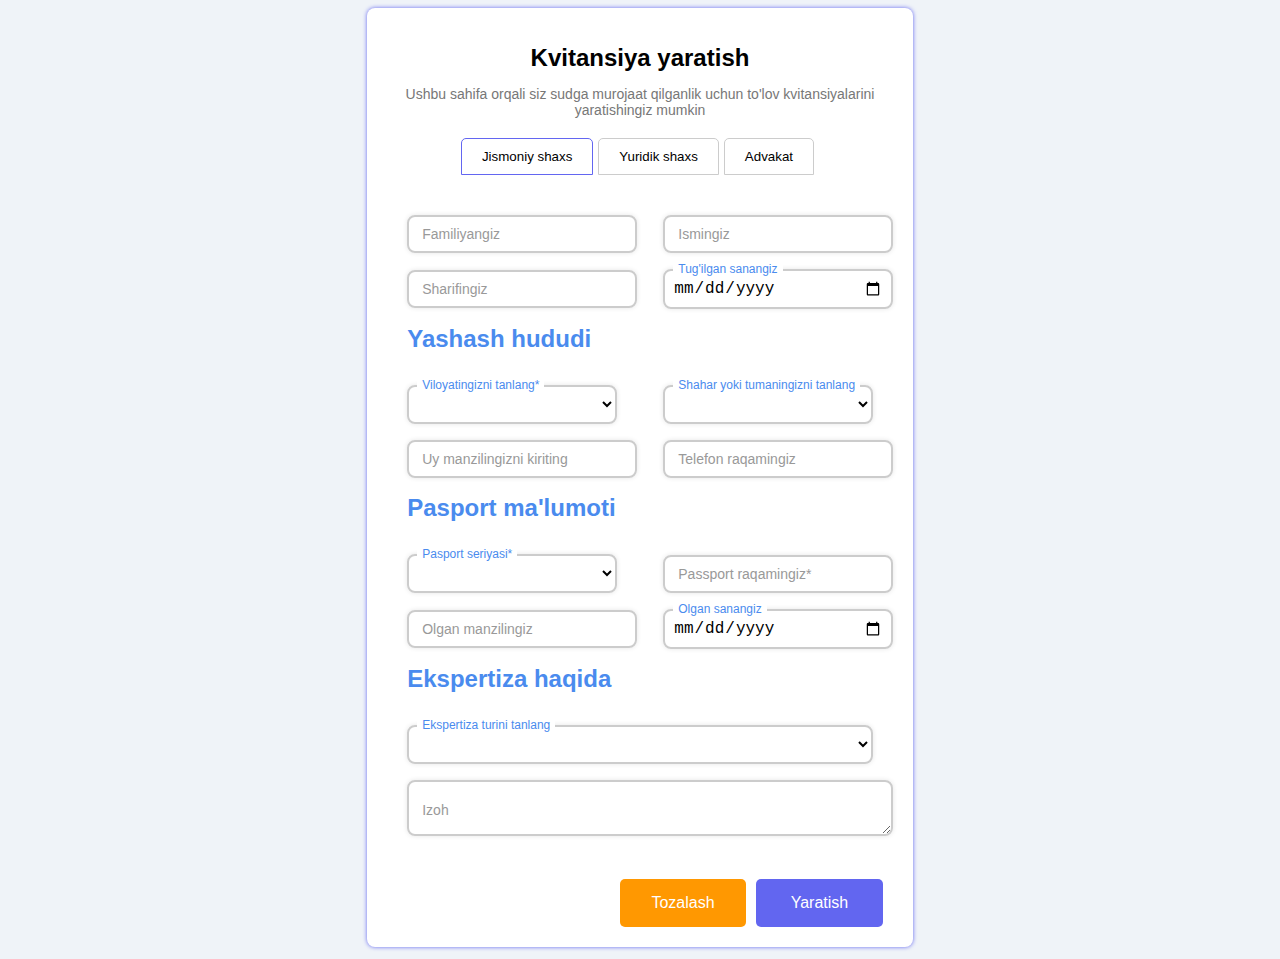
<file: index.html>
<!DOCTYPE html>
<html lang="uz">

<head>
    <meta charset="UTF-8">
    <meta name="viewport" content="width=device-width, initial-scale=1.0">
    <title>Kvitansiya yaratish</title>
    <script src="https://code.jquery.com/jquery-3.6.0.min.js"></script>

</head>

<!-- Styles -->
<style>
    body {
        font-family: "Arial", sans-serif;
        background-color: #eff3f8;
        font-weight: 400;
        font-size: 14px;
        color: #000;
    }

    .container {
        width: 40%;
        margin: auto;
        background-color: white;
        padding: 20px;
        border-radius: 8px;
        box-shadow: 0 0 10px rgba(0, 0, 0, 0.1);
        /* border:1px solid #6366F1; */
        box-shadow: 0 0 4px rgb(99, 102, 241);
    }

    .header {
        text-align: center;
        margin-bottom: 20px;
    }

    .header h1 {
        font-size: 24px;
        margin-bottom: 5px;
    }

    .header p {
        color: #777;
        font-size: 14px;
    }

    .tab {
        display: flex;
        justify-content: center;
        margin-bottom: 20px;
    }

    .tab button {
        background-color: #fff;
        border: 1px solid #ccc;
        padding: 10px 20px;
        cursor: pointer;
        transition: background-color 0.3s;
        border-radius: 5px 5px 0 0;
        margin-right: 5px;
    }

    .tab button.active {
        border: 1px solid rgb(99, 102, 241);
    }

    .tabcontent {
        display: none;
        padding: 20px;
        border-radius: 0 0 5px 5px;
    }

    .full-width {
        grid-column: span 2;
    }

    .form-group p {
        padding: 0;
        margin: 0;
        color: #6366f1;
        font-weight: 600;
    }

    .btn-group {
        display: flex;
        justify-content: end;
        align-items: center;
    }

    .btn-clear,
    .btn-submit {
        background-color: #ff9801;
        color: white;
        padding: 15px 20px;
        border: none;
        cursor: pointer;
        width: 25%;
        margin-top: 20px;
        margin-right: 2%;
        border-radius: 5px;
        font-size: 16px;
    }

    .btn-submit {
        background-color: #6266f0;
    }

    .btn-clear:hover,
    .btn-submit:hover {
        opacity: 0.8;
    }

    .btn-clear:disabled,
    .btn-submit:disabled {
        background-color: #ccc;
        cursor: not-allowed;
    }

    .tabcontentform {
        display: flex;
        justify-content: space-between;
        align-items: center;
        flex-wrap: wrap;
        gap: 1rem;
    }

    .form-group {
        width: 45%;
        position: relative;
    }

    .form-group input,
    .form-group select,
    .form-group textarea {
        width: 100%;
        border: 2px solid #ccc;
        border-radius: 8px;
        padding: 8px;
        font-size: 16px;
        box-shadow: 0 0 5px rgba(0, 0, 0, 0.1);
        outline: none;
        background: none;
        resize: vertical;
        /* For textarea resize behavior */
    }

    .form-group label {
        position: absolute;
        top: 50%;
        left: 10px;
        transform: translateY(-50%);
        background-color: white;
        padding: 0 5px;
        color: #999;
        transition: all 0.2s ease;
        pointer-events: none;
        font-size: 14px;
    }

    .form-group input:focus+label,
    .form-group select:focus+label,
    .form-group textarea:focus+label,
    .form-group input:not(:placeholder-shown)+label,
    .form-group select:not(:placeholder-shown)+label,
    .form-group textarea:not(:placeholder-shown)+label {
        top: 0;
        left: 10px;
        font-size: 12px;
        color: #4A8BEE;
        transform: translateY(-50%);
    }

    .form-group input:focus::placeholder,
    .form-group textarea:focus::placeholder {
        color: transparent;
    }

    .form-group input:focus,
    .form-group textarea:focus {
        border-color: #5B9CFF;
    }

    .form-group-info {
        width: 100%;
        margin-bottom: 1rem;
        font-size: 24px;
        font-weight: 600;
        color: #4A8BEE;
        grid-column: span 2;

    }

    .tabcontentform .span-2 {
        width: 100%
    }

    /* Media queries for responsiveness */
    @media only screen and (max-width: 480px) {

        /* 480px va undan kichik ekranlar uchun kod */
        .container {
            width: 90%;
            margin: 0 auto;
        }

        .form-group {
            width: 100%;
        }

        .form-group input,
        .form-group select,
        .form-group textarea {
            font-size: 12px;
        }

        .form-group-info {
            font-size: 16px;
        }

        .btn-clear,
        .btn-submit {
            width: 50%;
        }
    }

    @media only screen and (max-width: 576px) {

        /* 576px va undan kichik ekranlar uchun kod */
        .container {
            width: 90%;
            margin: 0 auto;
        }

        .form-group {
            width: 100%;
        }

        .form-group input,
        .form-group select,
        .form-group textarea {
            font-size: 12px;
        }

        .form-group-info {
            font-size: 16px;
        }

        .btn-clear,
        .btn-submit {
            width: 50%;
        }

    }

    @media only screen and (max-width: 768px) {

        /* 768px va undan kichik ekranlar uchun kod */
        /* 576px va undan kichik ekranlar uchun kod */
        .container {
            width: 90%;
            margin: 0 auto;
        }

        .form-group {
            width: 100%;
        }

        .form-group input,
        .form-group select,
        .form-group textarea {
            font-size: 12px;
        }

        .form-group-info {
            font-size: 16px;
        }

        .btn-clear,
        .btn-submit {
            width: 50%;
        }
    }

    @media only screen and (max-width: 992px) {
        /* 992px va undan kichik ekranlar uchun kod */

        .container {
            width: 90%;
            margin: 0 auto;
        }

        .form-group {
            width: 100%;
        }

        .form-group input,
        .form-group select,
        .form-group textarea {
            font-size: 12px;
        }

        .form-group-info {
            font-size: 16px;
        }

        .btn-clear,
        .btn-submit {
            width: 50%;
        }
    }
</style>
<!-- Styles -->

<body>

    <div class="container">
        <div class="header">
            <h1>Kvitansiya yaratish</h1>
            <p>Ushbu sahifa orqali siz sudga murojaat qilganlik uchun to'lov kvitansiyalarini yaratishingiz mumkin</p>
        </div>
        <div class="form-container">
            <div class="tab">
                <button class="tablinks active" onclick="openForm(event, 'JismoniyShaxs')">Jismoniy shaxs</button>
                <button class="tablinks" onclick="openForm(event, 'YuridikShaxs')">Yuridik shaxs</button>
                <button class="tablinks" onclick="openForm(event, 'Advakat')">Advakat</button>
            </div>
            <div id="JismoniyShaxs" class="tabcontent" style="display: block;">
                <form id="individualForm">
                    <div class="tabcontentform">
                        <div class="form-group">
                            <input type="text" id="lastname" name="lastname" placeholder=" " required>
                            <label for="lastname">Familiyangiz</label>
                        </div>
                        <div class="form-group">
                            <input type="text" id="firstname" name="firstname" placeholder=" " required>
                            <label for="firstname">Ismingiz</label>
                        </div>
                        <div class="form-group">
                            <input type="text" id="fullname" name="fullname" placeholder=" " required>
                            <label for="fullname">Sharifingiz</label>
                        </div>
                        <div class="form-group">
                            <input type="date" id="date" name="date" placeholder=" " required>
                            <label for="date">Tug'ilgan sanangiz</label>
                        </div>
                        <div class="form-group-info">
                            Yashash hududi
                        </div>
                        <div class="form-group">
                            <select id="country" name="country" required>
                                <option value="_____" disabled selected hidden></option>
                                <option value="uz">Uzbekistan</option>
                                <option value="us">United States</option>
                                <!-- More options... -->
                            </select>
                            <label for="country">Viloyatingizni tanlang*</label>
                        </div>
                        <div class="form-group">
                            <select id="city" name="city" required>
                                <option value="_____" disabled selected hidden></option>
                                <option value="uz">Toshkent</option>
                                <option value="us">Samarqand</option>
                                <!-- More options... -->
                            </select>
                            <label for="city">Shahar yoki tumaningizni tanlang</label>
                        </div>

                        <div class="form-group">
                            <input type="text" id="homeaddress" name="homeaddress" placeholder=" " required>
                            <label for="homeaddress">Uy manzilingizni kiriting</label>
                        </div>
                        <div class="form-group">
                            <input type="text" id="phonenumber" name="phonenumber" placeholder=" " required>
                            <label for="phonenumber">Telefon raqamingiz</label>
                        </div>
                        <div class="form-group-info">
                            Pasport ma'lumoti
                        </div>
                        <div class="form-group">
                            <select id="idcard" name="idcard" required>
                                <option value="_____" disabled selected hidden></option>
                                <option value="aa">AA</option>
                                <option value="ab">AB</option>
                                <option value="ac">AC</option>
                                <!-- More options... -->
                            </select>
                            <label for="idcard">Pasport seriyasi*</label>
                        </div>
                        <div class="form-group">
                            <input type="text" id="idcardnumber" name="idcardnumber" placeholder=" " required>
                            <label for="idcardnumber">Passport raqamingiz*</label>
                        </div>
                        <div class="form-group">
                            <input type="text" id="idcardaddress" name="idcardaddress" placeholder=" " required>
                            <label for="idcardaddress">Olgan manzilingiz</label>
                        </div>
                        <div class="form-group">
                            <input type="date" id="idcarddate" name="idcarddate" placeholder=" " required>
                            <label for="idcarddate">Olgan sanangiz</label>
                        </div>
                        <div class="form-group-info">
                            Ekspertiza haqida
                        </div>
                        <div class="form-group span-2">
                            <select id="expert" name="expert" required>
                                <option value="_____" disabled selected hidden></option>
                                <option value="uz">Toshkent</option>
                                <option value="us">Samarqand</option>
                                <!-- More options... -->
                            </select>
                            <label for="expert">Ekspertiza turini tanlang</label>
                        </div>
                        <div class="form-group span-2">
                            <textarea id="commit" name="commit" placeholder=" " required></textarea>
                            <label for="commit">Izoh</label>
                        </div>
                    </div>
                </form>
            </div>
            <div id="YuridikShaxs" class="tabcontent">
                <form id="legalEntityForm" class="tabcontentform">
                    <div class="tabcontentform">
                        <div class="form-group">
                            <input type="text" id="lastname" name="lastname" placeholder=" " required>
                            <label for="lastname">Familiyangiz</label>
                        </div>
                        <div class="form-group">
                            <input type="text" id="firstname" name="firstname" placeholder=" " required>
                            <label for="firstname">Ismingiz</label>
                        </div>
                        <div class="form-group">
                            <input type="text" id="fullname" name="fullname" placeholder=" " required>
                            <label for="fullname">Sharifingiz</label>
                        </div>
                        <div class="form-group">
                            <input type="text" id="phonenumber" name="phonenumber" placeholder=" " required>
                            <label for="phonenumber">Telefon raqamingiz</label>
                        </div>
                        <div class="form-group-info">
                            Tashkilot haqida
                        </div>


                        <div class="form-group">
                            <input type="text" id="companyname" name="companyname" placeholder=" " required>
                            <label for="companyname">Tashkilot nomi</label>
                        </div>
                        <div class="form-group">
                            <input type="text" id="companyaddress" name="companyaddress" placeholder=" " required>
                            <label for="companyaddress">Tashkilot manzilingiz</label>
                        </div>
                        <div class="form-group span-2">
                            <input type="text" id="profession" name="profession" placeholder=" " required>
                            <label for="profession">Lavozimingiz</label>
                        </div>
                        <div class="form-group-info">
                            Ekspertiza haqida
                        </div>
                        <div class="form-group span-2">
                            <select id="experttype" name="experttype" required>
                                <option value="_____" disabled selected hidden></option>
                                <option value="aa">AA</option>
                                <option value="ab">AB</option>
                                <option value="ac">AC</option>
                                <!-- More options... -->
                            </select>
                            <label for="experttype">Ekspertiza turini tanlang*</label>
                        </div>

                        <div class="form-group span-2">
                            <textarea id="commit" name="commit" placeholder=" " required></textarea>
                            <label for="commit">Izoh</label>
                        </div>
                    </div>
                </form>
            </div>
            <div id="Advakat" class="tabcontent">
                <form id="lawyer" class="tabcontentform">
                    <div class="tabcontentform">
                        <div class="form-group">
                            <input type="text" id="lastname" name="lastname" placeholder=" " required>
                            <label for="lastname">Familiyangiz</label>
                        </div>
                        <div class="form-group">
                            <input type="text" id="firstname" name="firstname" placeholder=" " required>
                            <label for="firstname">Ismingiz</label>
                        </div>
                        <div class="form-group">
                            <input type="text" id="fullname" name="fullname" placeholder=" " required>
                            <label for="fullname">Sharifingiz</label>
                        </div>
                        <div class="form-group">
                            <input type="text" id="phonenumber" name="phonenumber" placeholder=" " required>
                            <label for="phonenumber">Telefon raqamingiz</label>
                        </div>
                        <div class="form-group-info">
                            Litsenziya haqida
                        </div>


                        <div class="form-group">
                            <input type="text" id="position" name="position" placeholder=" " required>
                            <label for="position">Lavozimingiz</label>
                        </div>
                        <div class="form-group">
                            <input type="date" id="licensedate" name="licensedate" placeholder=" " required>
                            <label for="licensedate">Litsenziya olingan yil</label>
                        </div>
                        <div class="form-group">
                            <input type="text" id="licensetype" name="licensetype" placeholder=" " required>
                            <label for="licensetype">Litsenziya turini kiriting</label>
                        </div>
                        <div class="form-group">
                            <input type="text" id="licensenumber" name="licensenumber" placeholder=" " required>
                            <label for="licensenumber">Litsenziyangiz nechanchi sonli</label>
                        </div>
                        <div class="form-group-info">
                            Ekspertiza haqida
                        </div>
                        <div class="form-group span-2">
                            <select id="experttype" name="experttype" required>
                                <option value="_____" disabled selected hidden></option>
                                <option value="aa">AA</option>
                                <option value="ab">AB</option>
                                <option value="ac">AC</option>
                                <!-- More options... -->
                            </select>
                            <label for="experttype">Ekspertiza turini tanlang*</label>
                        </div>

                        <div class="form-group span-2">
                            <textarea id="commit" name="commit" placeholder=" " required></textarea>
                            <label for="commit">Izoh</label>
                        </div>
                    </div>
                </form>
            </div>
            <div class="btn-group">
                <button type="button" class="btn-clear" onclick="clearForm()">Tozalash</button>
                <button type="button" class="btn-submit" onclick="submitForm()">Yaratish</button>
            </div>
        </div>
    </div>
</body>
<script>
    function openForm(evt, formName) {
        var i, tabcontent, tablinks;

        // Hide all tab contents
        tabcontent = document.getElementsByClassName("tabcontent");
        for (i = 0; i < tabcontent.length; i++) {
            tabcontent[i].style.display = "none";
        }

        // Remove the active class from all tablinks
        tablinks = document.getElementsByClassName("tablinks");
        for (i = 0; i < tablinks.length; i++) {
            tablinks[i].className = tablinks[i].className.replace(" active", "");
        }

        // Show the current tab and add an active class to the button that opened the tab
        document.getElementById(formName).style.display = "block";
        evt.currentTarget.className += " active";
    }

    // No need to trigger a click event since we set the default display in HTML
    document.getElementById("JismoniyShaxs").style.display = "block";

    function clearForm() {
        document.getElementById('individualForm').reset();
        document.getElementById('legalEntityForm').reset();
    }

    function submitForm() {
        var formData;
        if (document.querySelector('.tablinks.active').innerText === "Jismoniy shaxs") {
            formData = $('#individualForm').serialize();
        } else {
            formData = $('#legalEntityForm').serialize();
        }
        // You can now submit formData using AJAX or any other method
        console.log(formData);
    }

</script>

</html>
</file>
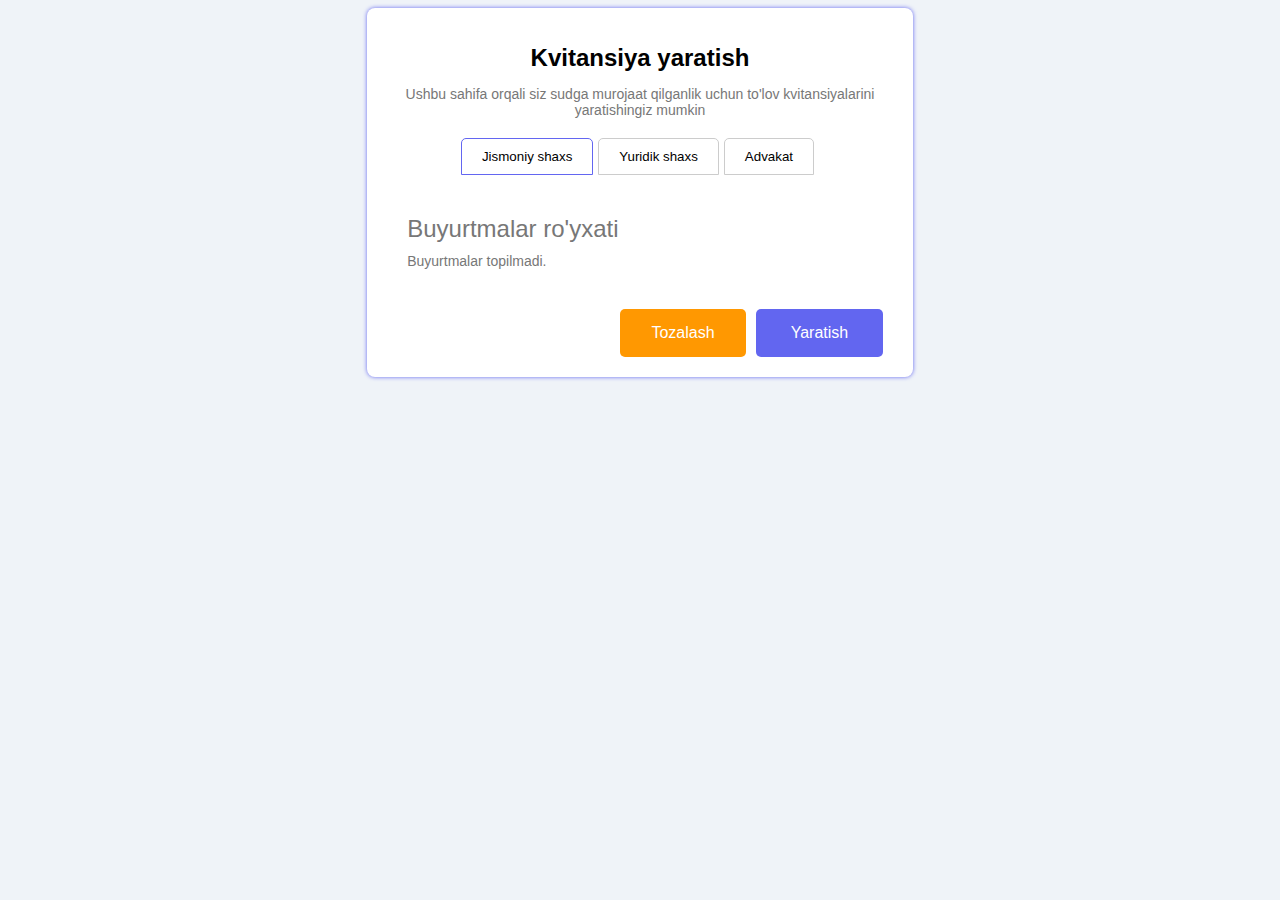
<file: info.html>
<!DOCTYPE html>
<html lang="uz">

<head>
    <meta charset="UTF-8">
    <meta name="viewport" content="width=device-width, initial-scale=1.0">
    <title>Kvitansiya malumotlari</title>
    <script src="https://code.jquery.com/jquery-3.6.0.min.js"></script>

</head>

<!-- Styles -->
<style>
    body {
        font-family: "Arial", sans-serif;
        background-color: #eff3f8;
        font-weight: 400;
        font-size: 14px;
        color: #000;

    }

    .container {
        width: 40%;
        margin: auto;
        background-color: white;
        padding: 20px;
        border-radius: 8px;
        box-shadow: 0 0 10px rgba(0, 0, 0, 0.1);
        /* border:1px solid #6366F1; */
        box-shadow: 0 0 4px rgb(99, 102, 241);
    }

    .header {
        text-align: center;
        margin-bottom: 20px;
    }

    .header h1 {
        font-size: 24px;
        margin-bottom: 5px;
    }

    .header p {
        color: #777;
        font-size: 14px;
    }

    .tab {
        display: flex;
        justify-content: center;
        margin-bottom: 20px;
    }

    .tab button {
        background-color: #fff;
        border: 1px solid #ccc;
        padding: 10px 20px;
        cursor: pointer;
        transition: background-color 0.3s;
        border-radius: 5px 5px 0 0;
        margin-right: 5px;
    }

    .tab button.active {
        border: 1px solid rgb(99, 102, 241);
    }

    .tabcontent {
        display: none;
        padding: 20px;
        border-radius: 0 0 5px 5px;
    }


    .btn-group {
        display: flex;
        justify-content: end;
        align-items: center;
    }

    .btn-clear,
    .btn-submit {
        background-color: #ff9801;
        color: white;
        padding: 15px 20px;
        border: none;
        cursor: pointer;
        width: 25%;
        margin-top: 20px;
        margin-right: 2%;
        border-radius: 5px;
        font-size: 16px;
    }

    .btn-submit {
        background-color: #6266f0;
    }

    .btn-clear:hover,
    .btn-submit:hover {
        opacity: 0.8;
    }

    .btn-clear:disabled,
    .btn-submit:disabled {
        background-color: #ccc;
        cursor: not-allowed;
    }

    .order-title {
        color: #777;
        font-weight: 400;
        font-size: 24px;
        margin-bottom: 10px;

    }

    .order-info {
        font-size: 14px;
        color: #777;
        font-weight: 400;
    }

    .table-container {
        max-width: 1000px;
        margin: 0 auto;
        background: white;
        border-radius: 8px;
        box-shadow: 0 4px 6px rgba(0, 0, 0, 0.1);
        overflow-x: auto;
    }

    table {
        width: 100%;
        border-collapse: collapse;
    }

    thead {
        background-color: #e0e0e0;
    }

    th,
    td {
        padding: 12px 15px;
        text-align: left;
        border-bottom: 1px solid #ccc;
        font-size: 14px;
    }

    th {
        background-color: #f9f9f9;
        color: #555;
        font-weight: bold;
    }

    tbody tr:nth-child(even) {
        background-color: #f2f2f2;
    }

    tbody tr:hover {
        background-color: #f1f1f1;
    }

    .pagination {
        width: 100%;
        text-align: center;
        padding: 10px 0;

        border-top: 1px solid #ccc;
    }

    .page-number {
        display: inline-block;
        padding: 8px 12px;
        background-color: #777;
        color: white;
        border-radius: 4px;
        margin: 0 5px;
        cursor: pointer;
    }

    .page-number:hover {
        background-color: #6266f0;
    }

    .succes {
        color: #ff9801;
    }

    .feilure {
        color: #6266f0;
    }

    .table-container button {
        padding: 6px 12px;
        background-color: #ff9801;
        color: white;
        border: none;
        border-radius: 4px;
        cursor: pointer;
    }

    .table-container button:hover {
        opacity: 0.8;
    }

    /* Media queries for responsiveness */
    @media only screen and (max-width: 480px) {

        /* 480px va undan kichik ekranlar uchun kod */
        .container {
            width: 90%;
            margin: 0 auto;
        }



        .btn-clear,
        .btn-submit {
            width: 50%;
        }
    }

    @media only screen and (max-width: 576px) {

        /* 576px va undan kichik ekranlar uchun kod */
        .container {
            width: 90%;
            margin: 0 auto;
        }



        .btn-clear,
        .btn-submit {
            width: 50%;
        }

    }

    @media only screen and (max-width: 768px) {

        /* 768px va undan kichik ekranlar uchun kod */
        /* 576px va undan kichik ekranlar uchun kod */
        .container {
            width: 90%;
            margin: 0 auto;
        }


        .btn-clear,
        .btn-submit {
            width: 50%;
        }
    }

    @media only screen and (max-width: 992px) {
        /* 992px va undan kichik ekranlar uchun kod */

        .container {
            width: 90%;
            margin: 0 auto;
        }



        .btn-clear,
        .btn-submit {
            width: 50%;
        }
    }
</style>
<!-- Styles -->

<body>

    <div class="container">
        <div class="header">
            <h1>Kvitansiya yaratish</h1>
            <p>Ushbu sahifa orqali siz sudga murojaat qilganlik uchun to'lov kvitansiyalarini yaratishingiz mumkin</p>
        </div>
        <div class="form-container">
            <div class="tab">
                <button class="tablinks active" onclick="openForm(event, 'JismoniyShaxs')">Jismoniy shaxs</button>
                <button class="tablinks" onclick="openForm(event, 'YuridikShaxs')">Yuridik shaxs</button>
                <button class="tablinks" onclick="openForm(event, 'Advakat')">Advakat</button>
            </div>
            <div id="JismoniyShaxs" class="tabcontent" style="display: block;">
                <div class="order-title">Buyurtmalar ro'yxati</div>
                <div class="order-info">Buyurtmalar topilmadi.</div>
            </div>
            <div id="YuridikShaxs" class="tabcontent">
                <div class="table-container">
                    <table>
                        <thead>
                            <tr>
                                <th>Shartnoma ID</th>
                                <th>F.I.O</th>
                                <th>Shaxs turi</th>
                                <th>Ekspertiza turi</th>
                                <th>Izoh</th>
                                <th>Shartnoma tuzilgan sana</th>
                                <th>Shartnoma to'lovi(so'm)</th>
                                <th>Holati</th>
                                <th>Actions</th>
                            </tr>
                        </thead>
                        <tbody>
                            <!-- Data rows will go here -->
                            <tr>
                                <td>1</td>
                                <td>Salimov Salim</td>
                                <td>Yuridik</td>
                                <td>Texnik</td>
                                <td>Izoh yo'q</td>
                                <td>01.08.2024</td>
                                <td>1,200,000</td>
                                <td class="succes">Aktiv</td>
                                <td><button>Action</button></td>
                            </tr>
                            <tr>
                                <td>1</td>
                                <td>Salimov Salim</td>
                                <td>Yuridik</td>
                                <td>Texnik</td>
                                <td>Izoh yo'q</td>
                                <td>01.08.2024</td>
                                <td>1,200,000</td>
                                <td class="feilure">Aktiv</td>
                                <td><button>Action</button></td>
                            </tr>
                            <!-- Add more rows as needed -->
                        </tbody>
                    </table>
                    <div class="pagination">
                        <span class="page-number">Prew</span>
                        <span class="page-number">1</span>
                        <span class="page-number">Next</span>
                        <!-- Add more page numbers if needed -->
                    </div>
                </div>
            </div>
            <div id="Advakat" class="tabcontent">

            </div>
            <div class="btn-group">
                <button type="button" class="btn-clear" onclick="clearForm()">Tozalash</button>
                <button type="button" class="btn-submit" onclick="submitForm()">Yaratish</button>
            </div>
        </div>
    </div>
</body>
<script>
    function openForm(evt, formName) {
        var i, tabcontent, tablinks;

        // Hide all tab contents
        tabcontent = document.getElementsByClassName("tabcontent");
        for (i = 0; i < tabcontent.length; i++) {
            tabcontent[i].style.display = "none";
        }

        // Remove the active class from all tablinks
        tablinks = document.getElementsByClassName("tablinks");
        for (i = 0; i < tablinks.length; i++) {
            tablinks[i].className = tablinks[i].className.replace(" active", "");
        }

        // Show the current tab and add an active class to the button that opened the tab
        document.getElementById(formName).style.display = "block";
        evt.currentTarget.className += " active";
    }

    // No need to trigger a click event since we set the default display in HTML
    document.getElementById("JismoniyShaxs").style.display = "block";

    function clearForm() {
        document.getElementById('individualForm').reset();
        document.getElementById('legalEntityForm').reset();
    }

    function submitForm() {
        var formData;
        if (document.querySelector('.tablinks.active').innerText === "Jismoniy shaxs") {
            formData = $('#individualForm').serialize();
        } else {
            formData = $('#legalEntityForm').serialize();
        }
        // You can now submit formData using AJAX or any other method
        console.log(formData);
    }

</script>

</html>
</file>
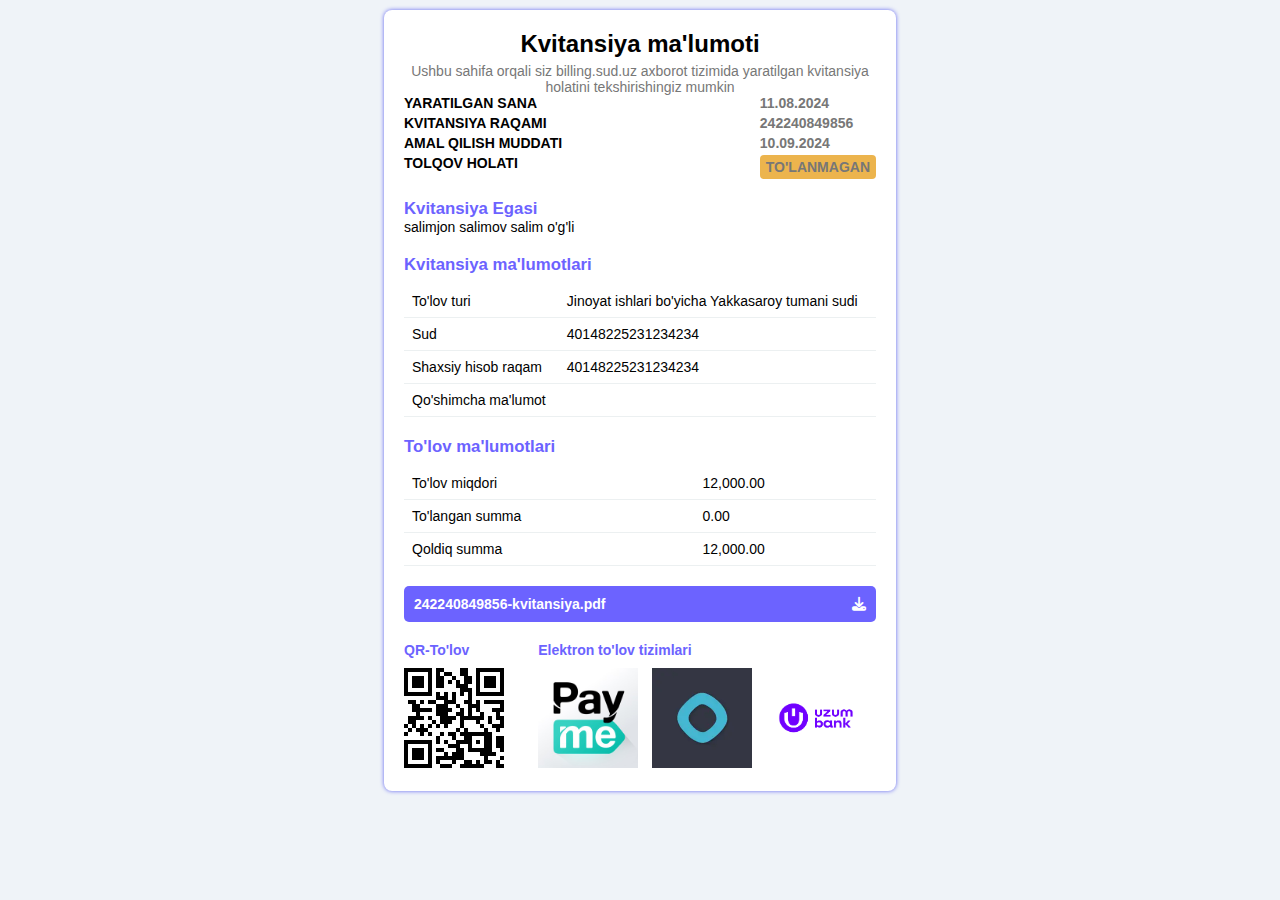
<file: order.html>
<!DOCTYPE html>
<html lang="uz">

<head>
    <meta charset="UTF-8">
    <meta name="viewport" content="width=device-width, initial-scale=1.0">
    <title>Kvitansiya buyutmalari</title>
    <link rel="stylesheet" href="https://cdnjs.cloudflare.com/ajax/libs/font-awesome/6.6.0/css/all.min.css">
    <script src="https://code.jquery.com/jquery-3.6.0.min.js"></script>

</head>

<!-- Styles -->
<style>
    * {
        padding: 0;
        margin: 0;
        box-sizing: border-box;

    }

    body {
        font-family: "Arial", sans-serif;
        background-color: #eff3f8;
        font-weight: 400;
        font-size: 14px;
        color: #000;
    }

    .container {
        width: 40%;
        margin: 10px auto;
        background-color: white;
        padding: 20px;
        border-radius: 8px;
        box-shadow: 0 0 10px rgba(0, 0, 0, 0.1);
        /* border:1px solid #6366F1; */
        box-shadow: 0 0 4px rgb(99, 102, 241);
    }

    .header {
        width: 100%;
        text-align: center;
        margin-bottom: 20px;
    }

    .header h1 {
        font-size: 24px;
        margin-bottom: 5px;
    }

    .header p {
        color: #777;
        font-size: 14px;
    }

    .header-bottom {
        width: 100%;
        display: flex;
        justify-content: space-between;
        align-items: flex-start;
        font-size: 14px;
        font-weight: 600;
        color: #000;
    }

    .header-b-l,
    .header-b-r {
        display: flex;
        flex-direction: column;
        justify-content: flex-start;
        align-items: flex-start;
        gap: 4px;
    }

    .header-b-r {
        color: #777;
    }

    .header-payment {
        background: rgb(236, 180, 77);
        padding: 4px 6px;
        border-radius: 4px;
    }

    .details,
    .payment-details,
    .total-details {
        margin-bottom: 20px;
    }

    .details h2,
    .payment-details h2,
    .total-details h2 {
        font-size: 1.2em;
        color: #6c63ff;
    }

    .payment-details table,
    .total-details table {
        width: 100%;
        border-collapse: collapse;
        margin-top: 10px;
    }

    .payment-details td,
    .total-details td {
        padding: 8px;
        border-bottom: 1px solid #ecf0f1;
    }

    .file-download {
        width: 100%;
        height: auto;
        text-align: center;
        margin: 20px 0;
    }

    .file-download a {
        width: 100%;
        display: flex;
        justify-content: space-between;
        align-items: center;
        padding: 10px ;
        background-color: #6c63ff;
        color: white;
        text-decoration: none;
        border-radius: 5px;
        font-weight: bold;
    }

    .payment-methods {
        display: flex;
        justify-content: space-between;
        align-items: center;
    }

    .qr h3,
    .e-payment h3 {
        font-size: 1em;
        margin-bottom: 10px;
        color: #6c63ff;
    }

    .qr img,
    .e-payment img {
        width: 100px;
    }

    .e-payment .logos img {
        margin-right: 10px;
    }

    .back-icon {
        font-size: 2em;
        color: #6c63ff;
        cursor: pointer;
    }
</style>
<!-- Styles -->

<body>
    <div class="container">
        <div class="header">
            <div class="header-top">
                <h1>Kvitansiya ma'lumoti</h1>
                <p>Ushbu sahifa orqali siz billing.sud.uz axborot tizimida yaratilgan kvitansiya holatini
                    tekshirishingiz mumkin</p>
            </div>
            <div class="header-bottom">
                <div class="header-b-l">
                    <div>YARATILGAN SANA</div>
                    <div>KVITANSIYA RAQAMI</div>
                    <div>AMAL QILISH MUDDATI</div>
                    <div>TOLQOV HOLATI</div>
                </div>
                <div class="header-b-r">
                    <div>11.08.2024</div>
                    <div>242240849856</div>
                    <div>10.09.2024</div>
                    <div class="header-payment">TO'LANMAGAN</div>
                </div>
            </div>
        </div>

        <div class="details">
            <h2>Kvitansiya Egasi</h2>
            <p>salimjon salimov salim o'g'li</p>
        </div>

        <div class="payment-details">
            <h2>Kvitansiya ma'lumotlari</h2>
            <table>
                <tr>
                    <td>To'lov turi</td>
                    <td>Jinoyat ishlari bo'yicha Yakkasaroy tumani sudi</td>
                </tr>
                <tr>
                    <td>Sud</td>
                    <td>40148225231234234</td>
                </tr>
                <tr>
                    <td>Shaxsiy hisob raqam</td>
                    <td>40148225231234234</td>
                </tr>
                <tr>
                    <td>Qo'shimcha ma'lumot</td>
                    <td></td>
                </tr>
            </table>
        </div>

        <div class="total-details">
            <h2>To'lov ma'lumotlari</h2>
            <table>
                <tr>
                    <td>To'lov miqdori</td>
                    <td>12,000.00</td>
                </tr>
                <tr>
                    <td>To'langan summa</td>
                    <td>0.00</td>
                </tr>
                <tr>
                    <td>Qoldiq summa</td>
                    <td>12,000.00</td>
                </tr>
            </table>
        </div>

        <div class="file-download">
            <a href="#" download="kvitansiya.pdf">242240849856-kvitansiya.pdf <i class="fas fa-download"></i> </a>
        </div>

        <div class="payment-methods">
            <div class="qr">
                <h3>QR-To'lov</h3>
                <img src="qr-code.png" alt="QR code">
            </div>
            <div class="e-payment">
                <h3>Elektron to'lov tizimlari</h3>
                <div class="logos">
                    <img src="payme-logo.png" alt="Payme">
                    <img src="click-logo.png" alt="Click">
                    <img src="upay-logo.png" alt="Upay">
                </div>
            </div>
        </div>
    </div>
</body>


</html>
</file>
